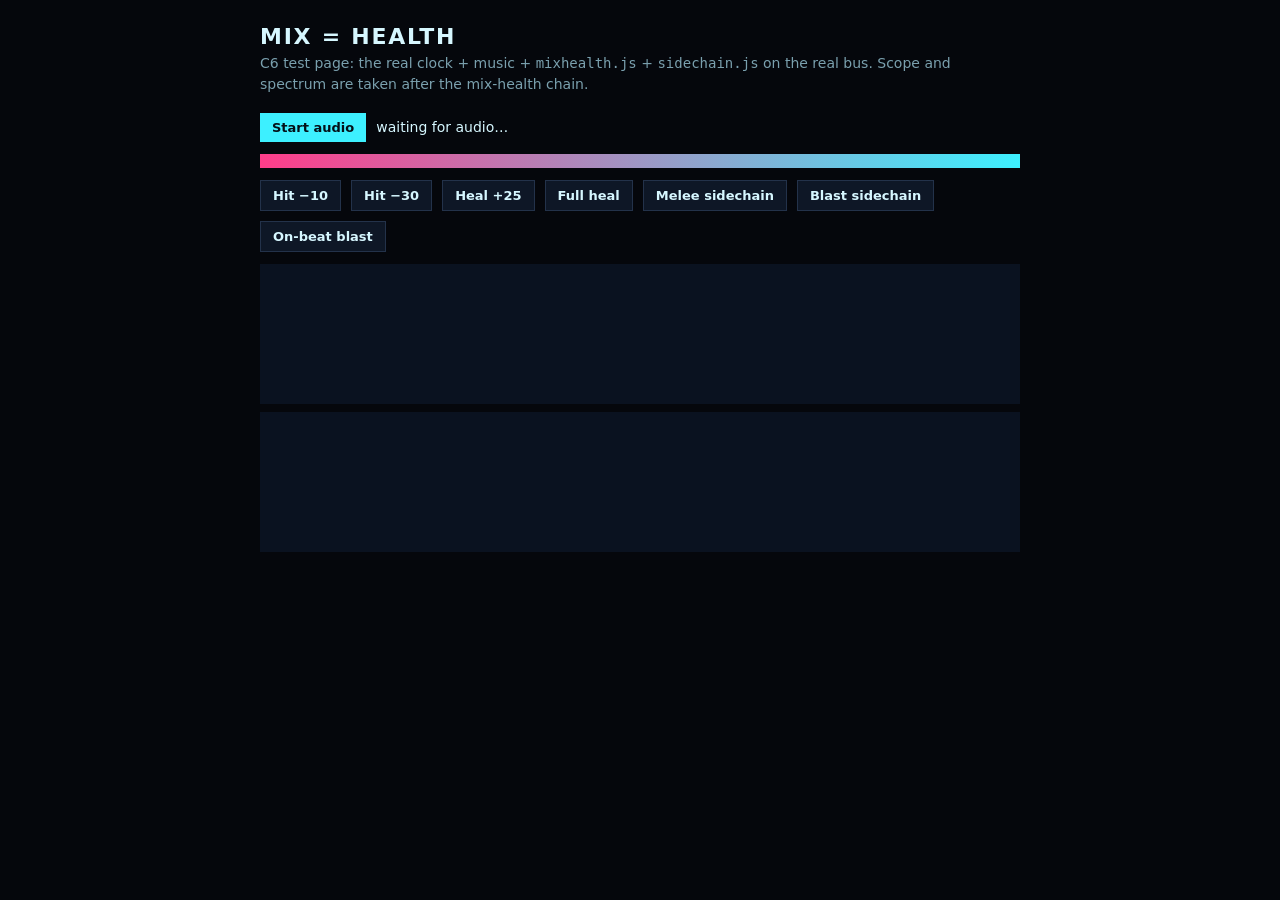
<file: tests/mix.html>
<!doctype html>
<html lang="en">
<head>
<meta charset="utf-8" />
<meta name="viewport" content="width=device-width, initial-scale=1" />
<link rel="icon" href="data:," />
<title>Aegis Mix Health (C6)</title>
<style>
  :root { --bg: #05070c; --cyan: #3df0ff; --mag: #ff3d8a; --txt: #d6f7ff; --dim: #7aa0ae; --panel: rgba(6, 10, 18, 0.85); }
  html, body { margin: 0; background: var(--bg); color: var(--txt); font: 14px/1.5 ui-sans-serif, system-ui, sans-serif; }
  main { max-width: 760px; margin: 0 auto; padding: 24px 16px; }
  h1 { font: 900 22px system-ui; letter-spacing: 0.08em; margin: 0 0 4px; }
  .sub { color: var(--dim); margin-bottom: 18px; }
  .row { display: flex; gap: 10px; flex-wrap: wrap; align-items: center; margin: 12px 0; }
  button { font: 700 13px system-ui; background: #0e1726; color: var(--txt); border: 1px solid #23324a; padding: 7px 12px; cursor: pointer; }
  button.primary { background: var(--cyan); color: #041018; border: 0; }
  #hp { height: 14px; background: #1a2232; }
  #hp > div { height: 100%; width: 100%; background: linear-gradient(90deg, var(--mag), var(--cyan)); transition: width 0.15s; }
  canvas { width: 100%; height: 140px; background: #0a1220; display: block; margin-top: 8px; }
  #stats { font: 12px/1.5 ui-monospace, Consolas, monospace; color: var(--dim); white-space: pre; }
</style>
<script type="importmap">
{ "imports": { "three": "https://cdn.jsdelivr.net/npm/three@0.164.1/build/three.module.js" } }
</script>
</head>
<body>
<main>
  <h1>MIX = HEALTH</h1>
  <div class="sub">C6 test page: the real clock + music + <code>mixhealth.js</code> + <code>sidechain.js</code> on the real bus. Scope and spectrum are taken after the mix-health chain.</div>
  <div class="row"><button class="primary" id="start">Start audio</button><span id="state">waiting for audio…</span></div>
  <div id="hp"><div></div></div>
  <div class="row">
    <button id="d10">Hit −10</button><button id="d30">Hit −30</button><button id="h25">Heal +25</button><button id="full">Full heal</button>
    <button id="melee">Melee sidechain</button><button id="blast">Blast sidechain</button><button id="beatBlast">On-beat blast</button>
  </div>
  <canvas id="scope" width="720" height="140"></canvas>
  <canvas id="spec" width="720" height="140"></canvas>
  <div id="stats"></div>
</main>
<script type="module" src="./mix.js"></script>
</body>
</html>
</file>
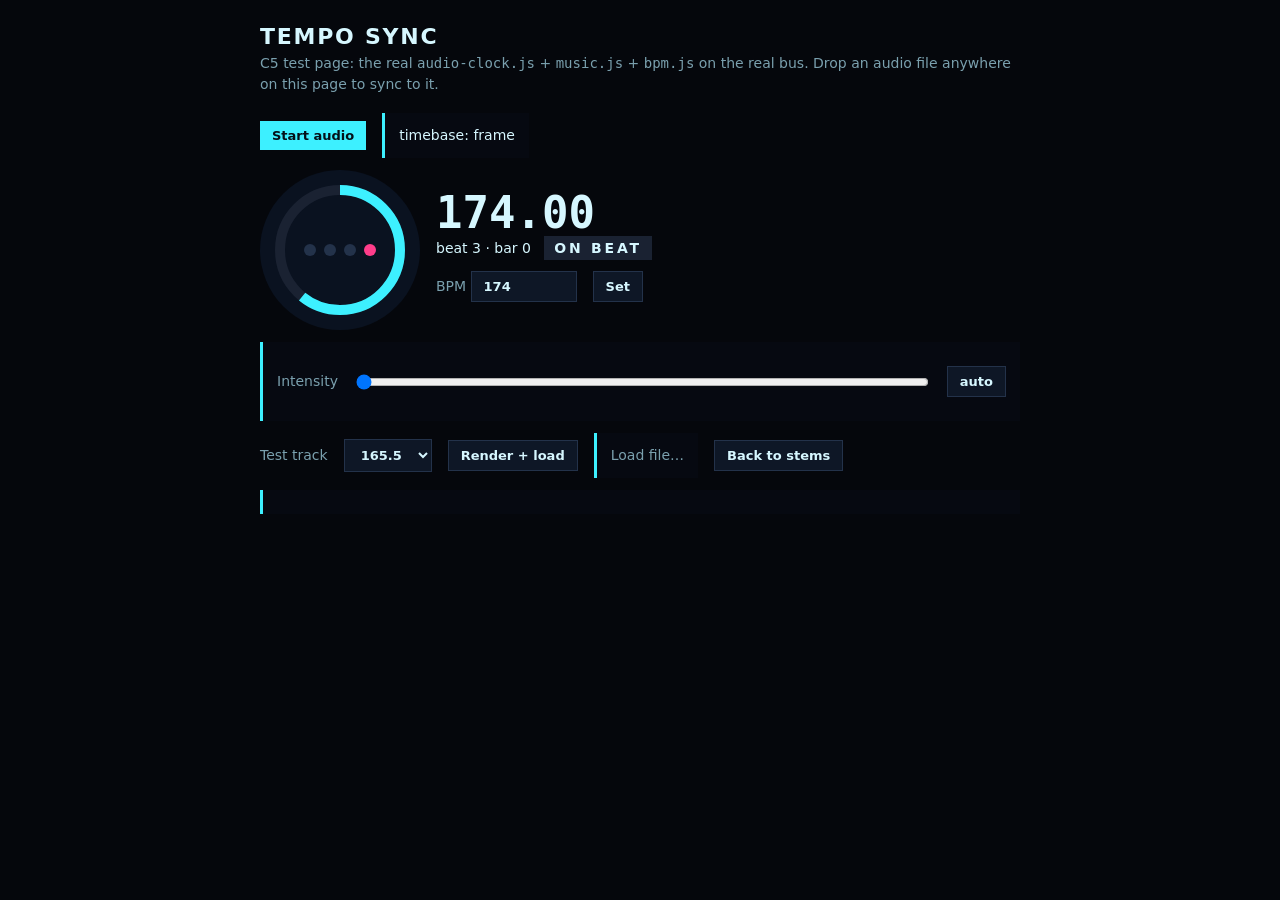
<file: tests/tempo.html>
<!doctype html>
<html lang="en">
<head>
<meta charset="utf-8" />
<meta name="viewport" content="width=device-width, initial-scale=1" />
<link rel="icon" href="data:," />
<title>Aegis Tempo Sync test (C5)</title>
<style>
  :root { --bg: #05070c; --cyan: #3df0ff; --mag: #ff3d8a; --txt: #d6f7ff; --dim: #7aa0ae; --panel: rgba(6, 10, 18, 0.85); }
  html, body { margin: 0; background: var(--bg); color: var(--txt); font: 14px/1.5 ui-sans-serif, system-ui, sans-serif; }
  main { max-width: 760px; margin: 0 auto; padding: 24px 16px; }
  h1 { font: 900 22px system-ui; letter-spacing: 0.08em; margin: 0 0 4px; }
  .sub { color: var(--dim); margin-bottom: 18px; }
  .row { display: flex; gap: 16px; flex-wrap: wrap; align-items: center; margin: 12px 0; }
  .panel { background: var(--panel); border-left: 3px solid var(--cyan); padding: 12px 14px; }
  button, select, input[type=number] { font: 700 13px system-ui; background: #0e1726; color: var(--txt); border: 1px solid #23324a; padding: 7px 12px; cursor: pointer; }
  button.primary { background: var(--cyan); color: #041018; border: 0; }
  canvas { background: #0a1220; border-radius: 50%; }
  #big { font: 900 44px ui-monospace, Consolas, monospace; }
  #onbeat { font: 900 14px system-ui; letter-spacing: 0.2em; padding: 4px 10px; background: #1a2232; }
  #onbeat.on { background: var(--mag); color: #fff; }
  .stem { display: grid; grid-template-columns: 60px 1fr 40px; gap: 8px; align-items: center; font: 12px ui-monospace, Consolas, monospace; }
  .bar { height: 8px; background: #1a2232; }
  .bar > div { height: 100%; background: var(--cyan); width: 0; }
  #log { font: 12px/1.5 ui-monospace, Consolas, monospace; color: var(--dim); white-space: pre-wrap; max-height: 220px; overflow: auto; }
  label { color: var(--dim); }
</style>
<script type="importmap">
{ "imports": { "three": "https://cdn.jsdelivr.net/npm/three@0.164.1/build/three.module.js" } }
</script>
</head>
<body>
<main>
  <h1>TEMPO SYNC</h1>
  <div class="sub">C5 test page: the real <code>audio-clock.js</code> + <code>music.js</code> + <code>bpm.js</code> on the real bus. Drop an audio file anywhere on this page to sync to it.</div>
  <div class="row">
    <button class="primary" id="start">Start audio</button>
    <span id="timebase" class="panel">timebase: frame</span>
  </div>
  <div class="row">
    <canvas id="ring" width="160" height="160"></canvas>
    <div>
      <div id="big">174.00</div>
      <div><span id="beat">beat 0 · bar 0</span> &nbsp; <span id="onbeat">ON BEAT</span></div>
      <div class="row">
        <label>BPM <input type="number" id="bpmIn" value="174" min="60" max="220" step="0.5" style="width:80px" /></label>
        <button id="setBpm">Set</button>
      </div>
    </div>
  </div>
  <div class="panel">
    <div class="row"><label>Intensity</label><input type="range" id="int" min="0" max="1" step="0.01" value="0" style="flex:1" /><button id="auto">auto</button></div>
    <div id="stems"></div>
  </div>
  <div class="row">
    <label>Test track</label>
    <select id="genBpm"><option>174</option><option>172</option><option>128</option><option selected>165.5</option><option>140</option></select>
    <button id="gen">Render + load</button>
    <label class="panel" style="cursor:pointer">Load file… <input type="file" id="file" accept="audio/*" hidden /></label>
    <button id="stemsBtn">Back to stems</button>
  </div>
  <div id="log" class="panel"></div>
</main>
<script type="module" src="./tempo.js"></script>
</body>
</html>
</file>
